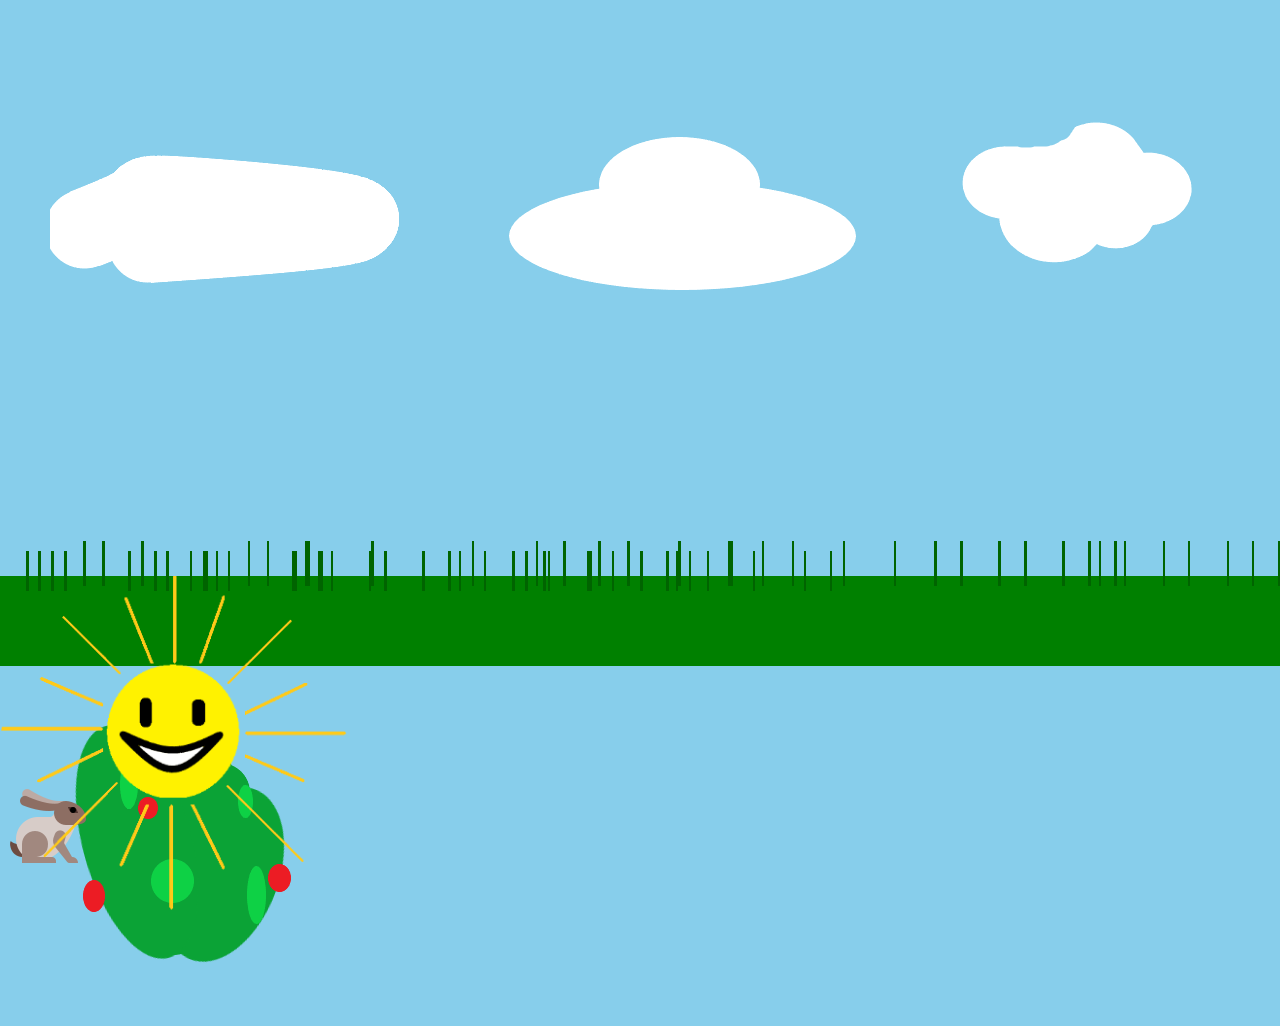
<file: animation/index.html>
<!DOCTYPE html>
<html lang="en">
<head>
  <meta charset="UTF-8">
  <meta http-equiv="X-UA-Compatible" content="IE=edge">
  <meta name="viewport" content="width=device-width, initial-scale=1.0">
  <title>Animation</title>
  <link rel="stylesheet" href="style.css">
</head>
<body>
  <div class="wrapper">
    <div class="sun">
      <img src="images/sun.png" alt="sun" class="sun__body">
    </div>
    <div class="cloud">
      <img src="images/cloud1.png" alt="cloud" class="cloud__first">
      <img src="images/cloud2.png" alt="cloud" class="cloud__second">
      <img src="images/cloud3.png" alt="cloud" class="cloud__third">
    </div>
    <div class="land">
      <div class="land__grow">
        <div class="gross1"></div>
        <div class="gross2"></div>
        <div class="gross3"></div>
        <div class="gross4"></div>
        <div class="gross5"></div>
        <div class="gross6"></div>
        <div class="gross7"></div>
        <div class="gross8"></div>
        <div class="gross9"></div>
        <div class="gross10"></div>
        <div class="gross11"></div>
        <div class="gross12"></div>
        <div class="gross13"></div>
        <div class="gross14"></div>
        <div class="gross15"></div>
        <div class="gross16"></div>
        <div class="gross17"></div>
        <div class="gross18"></div>
        <div class="gross19"></div>
        <div class="gross20"></div>
        <div class="gross21"></div>
        <div class="gross22"></div>
        <div class="gross23"></div>
        <div class="gross24"></div>
        <div class="gross25"></div>
        <div class="gross26"></div>
        <div class="gross27"></div>
        <div class="gross28"></div>
        <div class="gross29"></div>
        <div class="gross30"></div>
        <div class="gross31"></div>
        <div class="gross32"></div>
        <div class="gross33"></div>
        <div class="gross34"></div>
        <div class="gross35"></div>
        <div class="gross36"></div>
        <div class="gross37"></div>
        <div class="gross38"></div>
      </div>
      <div class="land__land"></div>
    </div>
    <div class="tree">
      <img src="images/folige.png" alt="folige" class="tree__folige">
      <div class="tree__pilar"></div>
    </div>
    <div class="rabbit">
      <img src="images/rabbit.png" alt="rabbit" class="rabbit__picture">
    </div>
  </div>
</body>
</html>
</file>
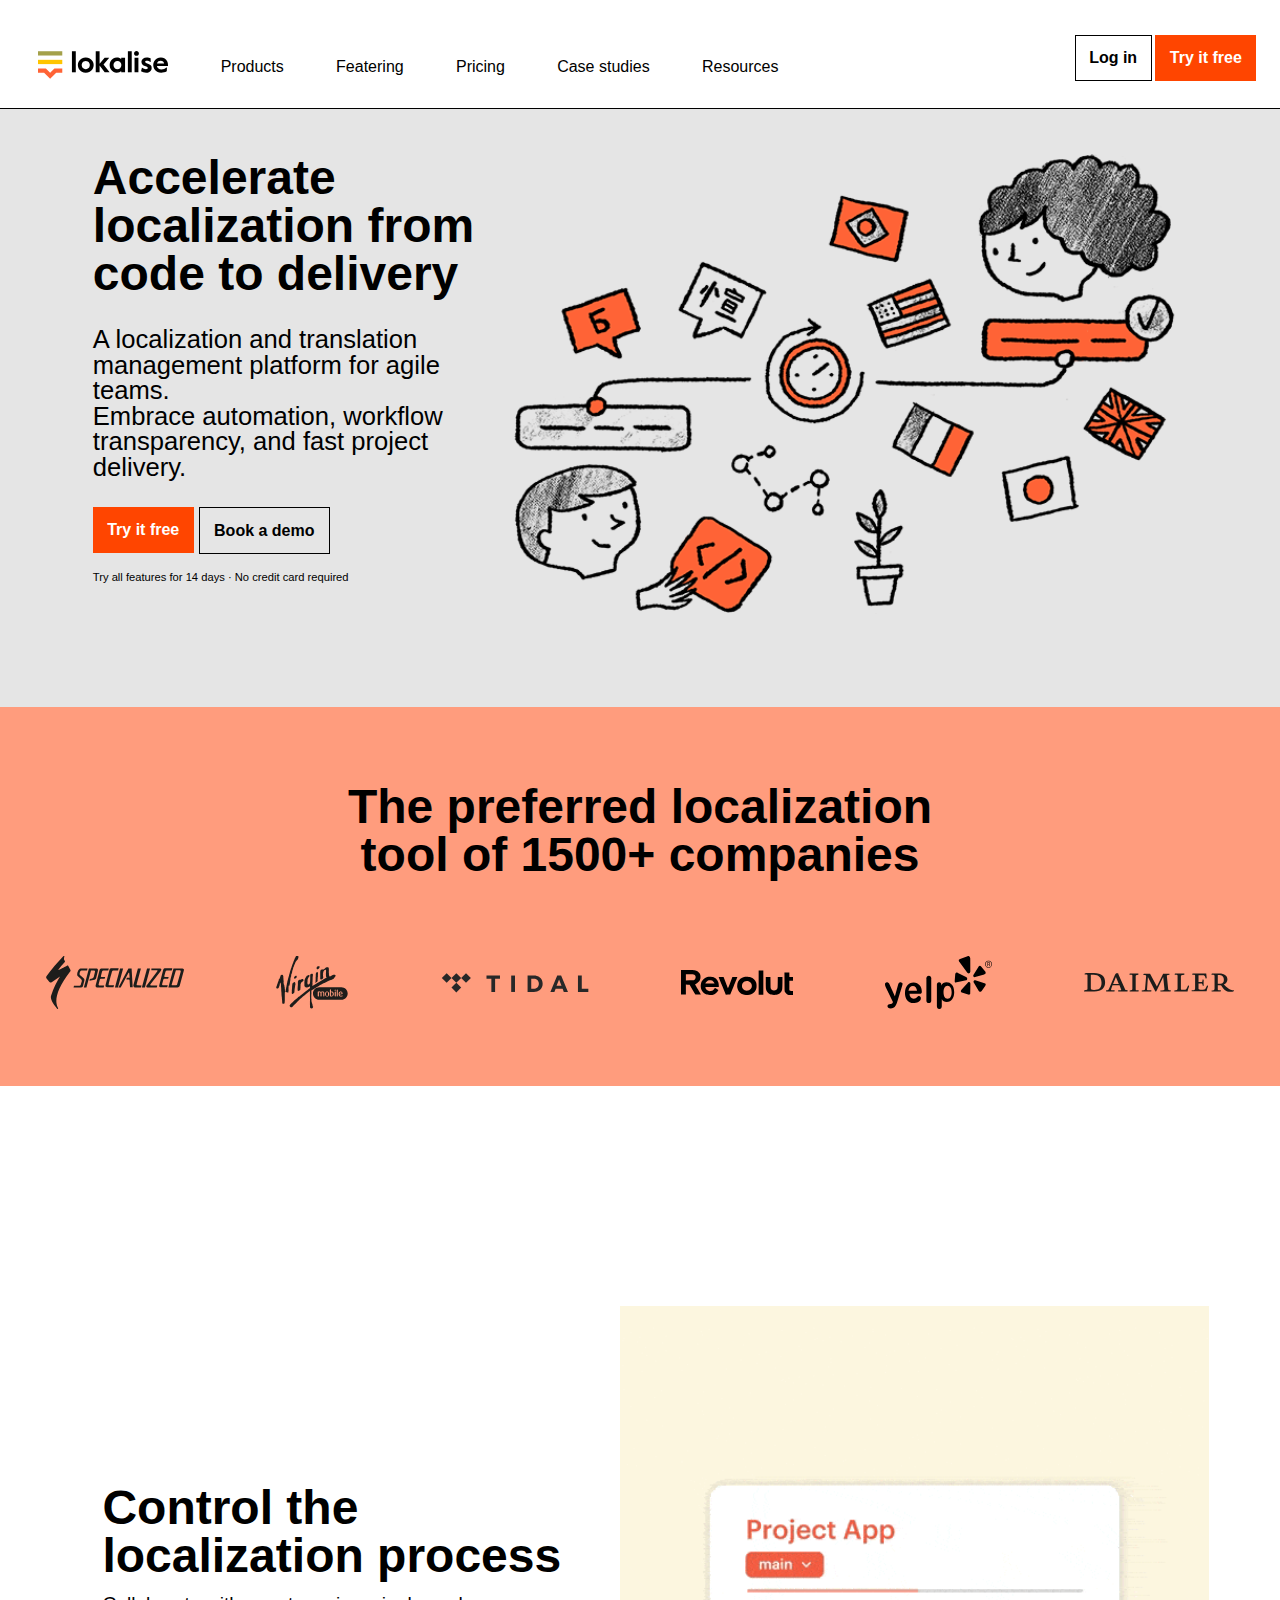
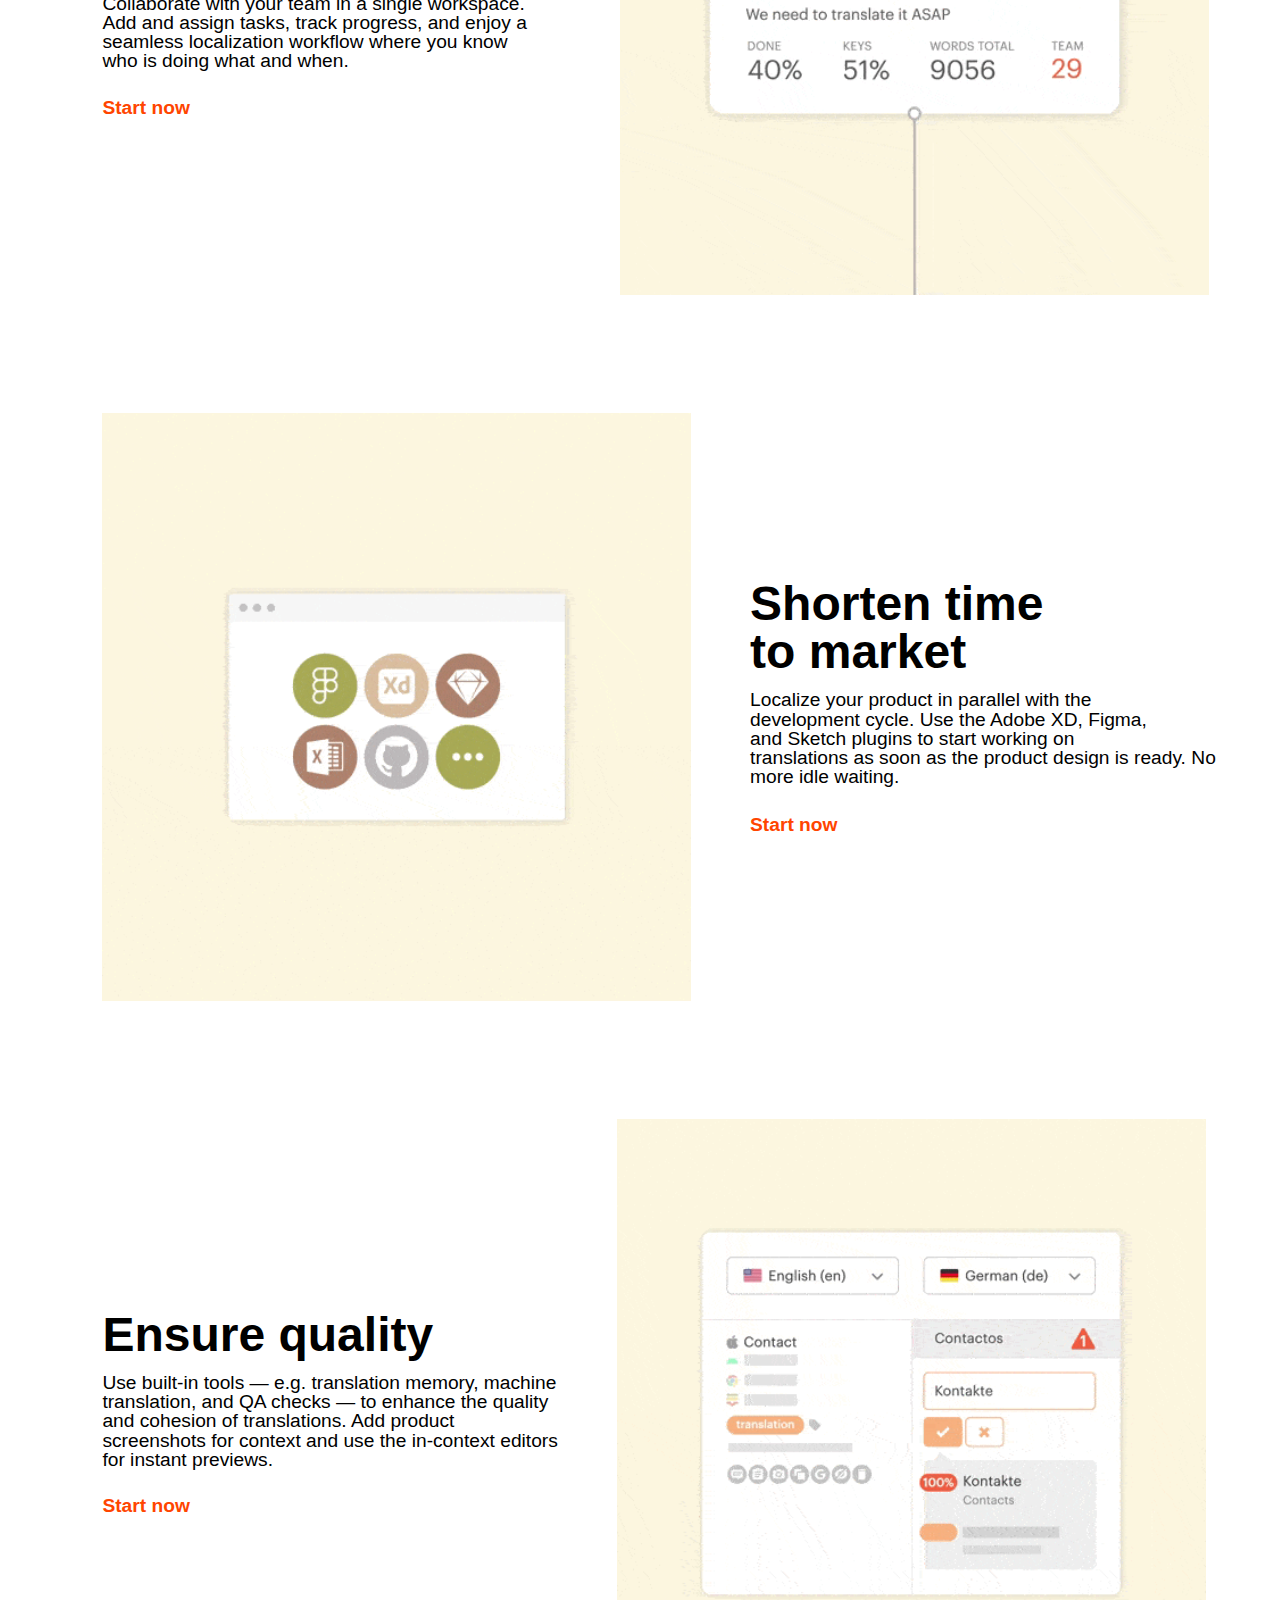
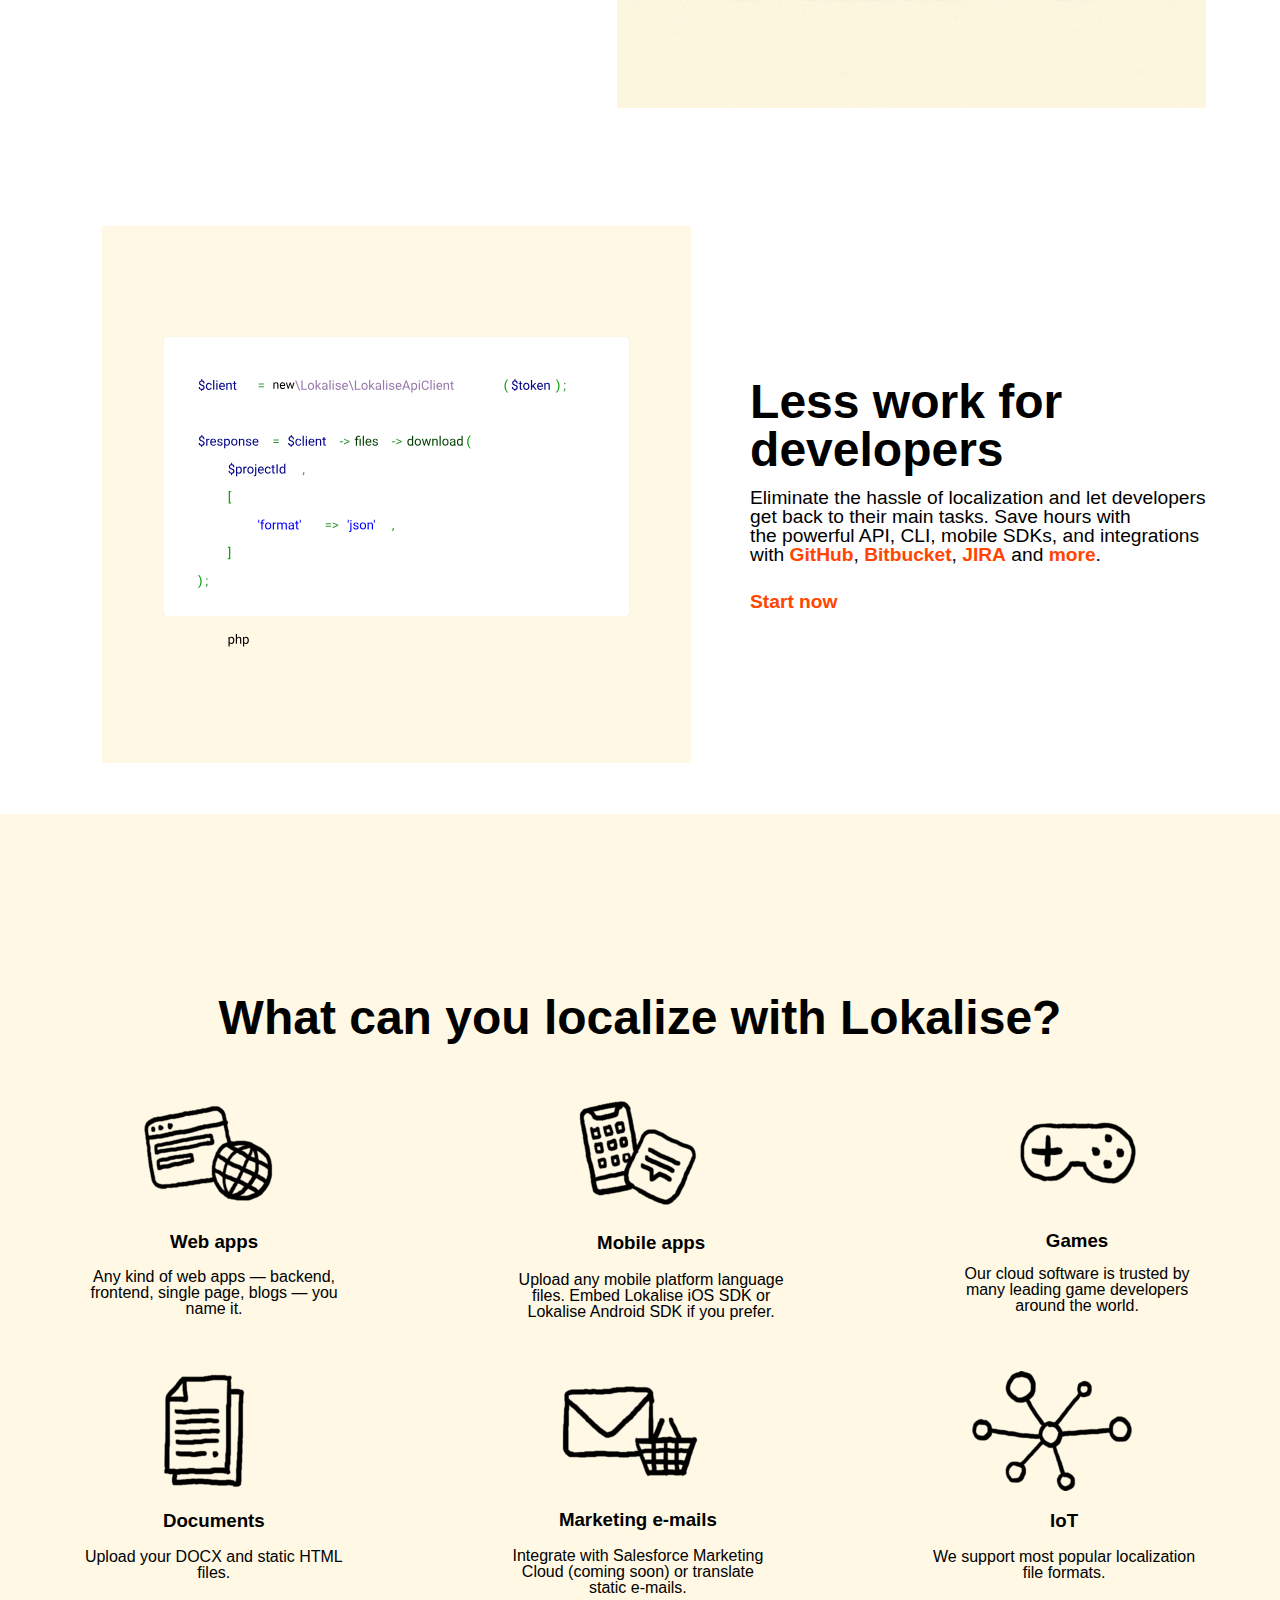
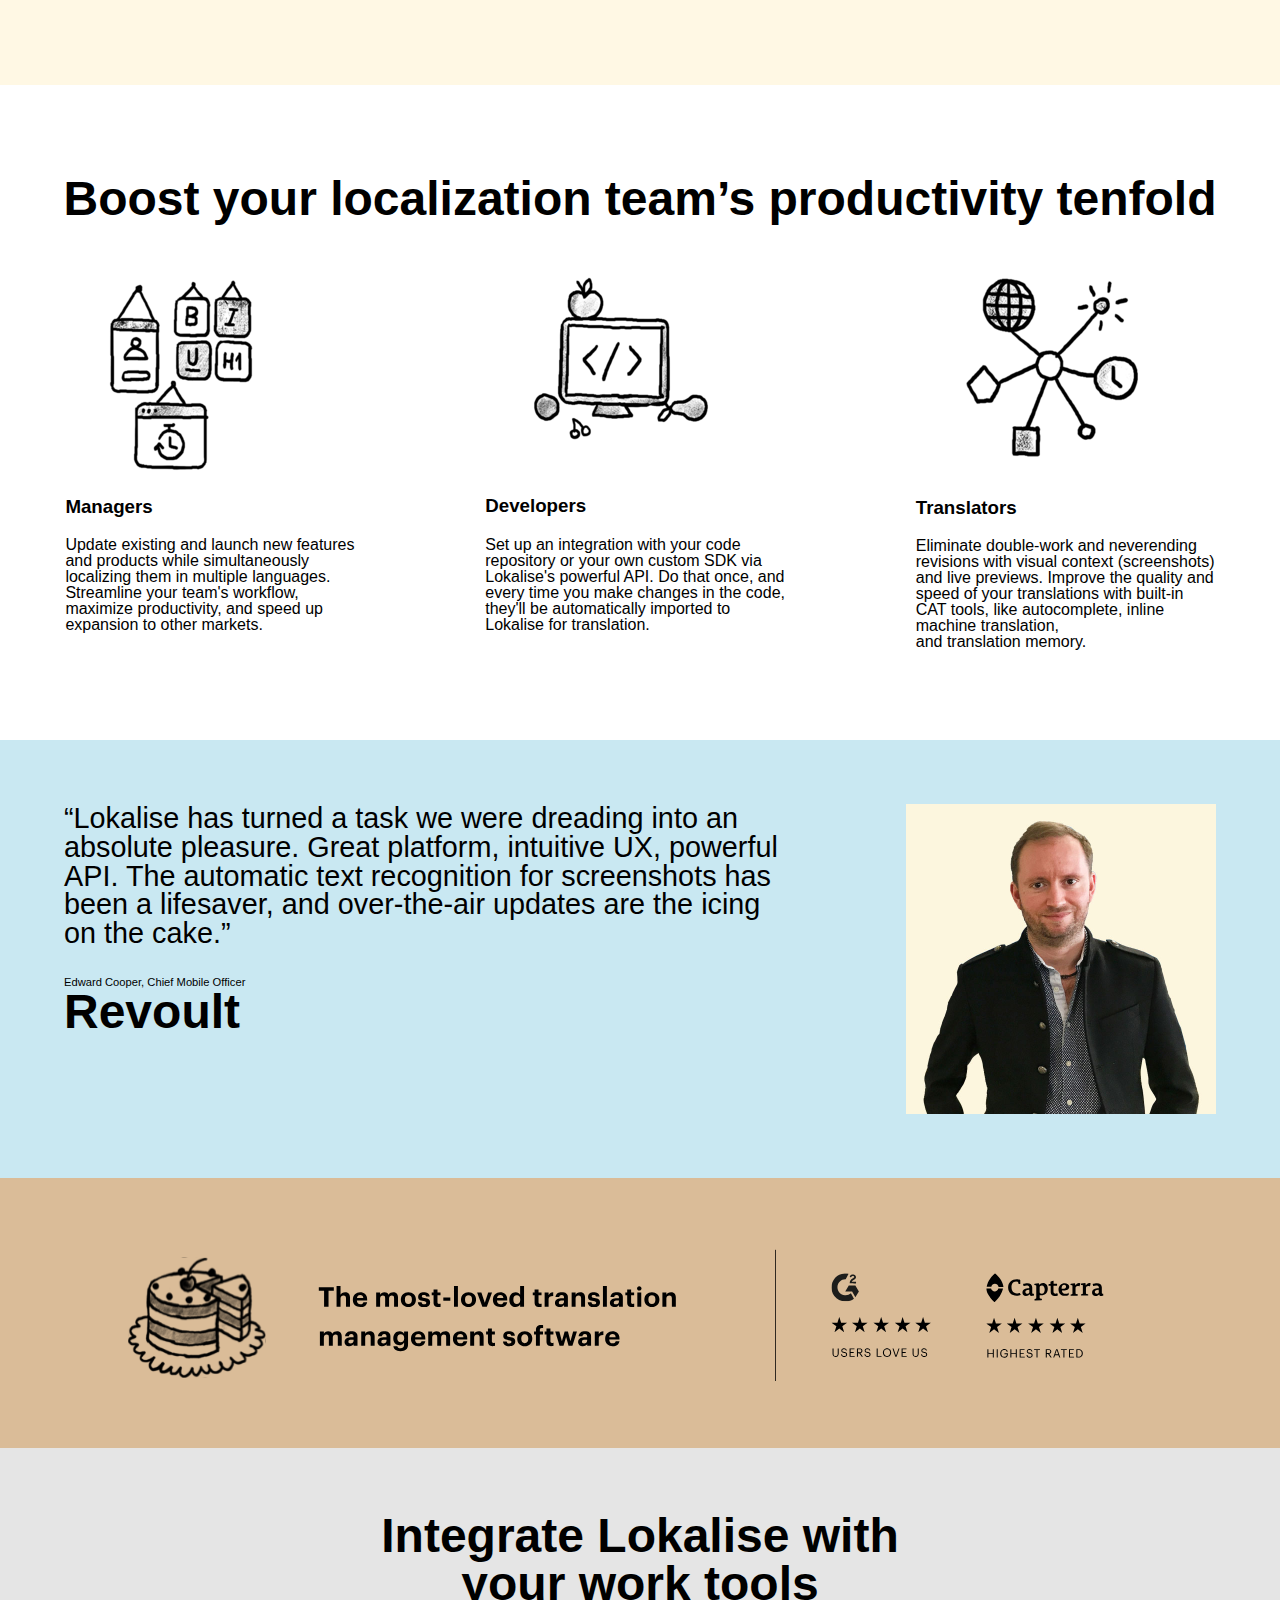
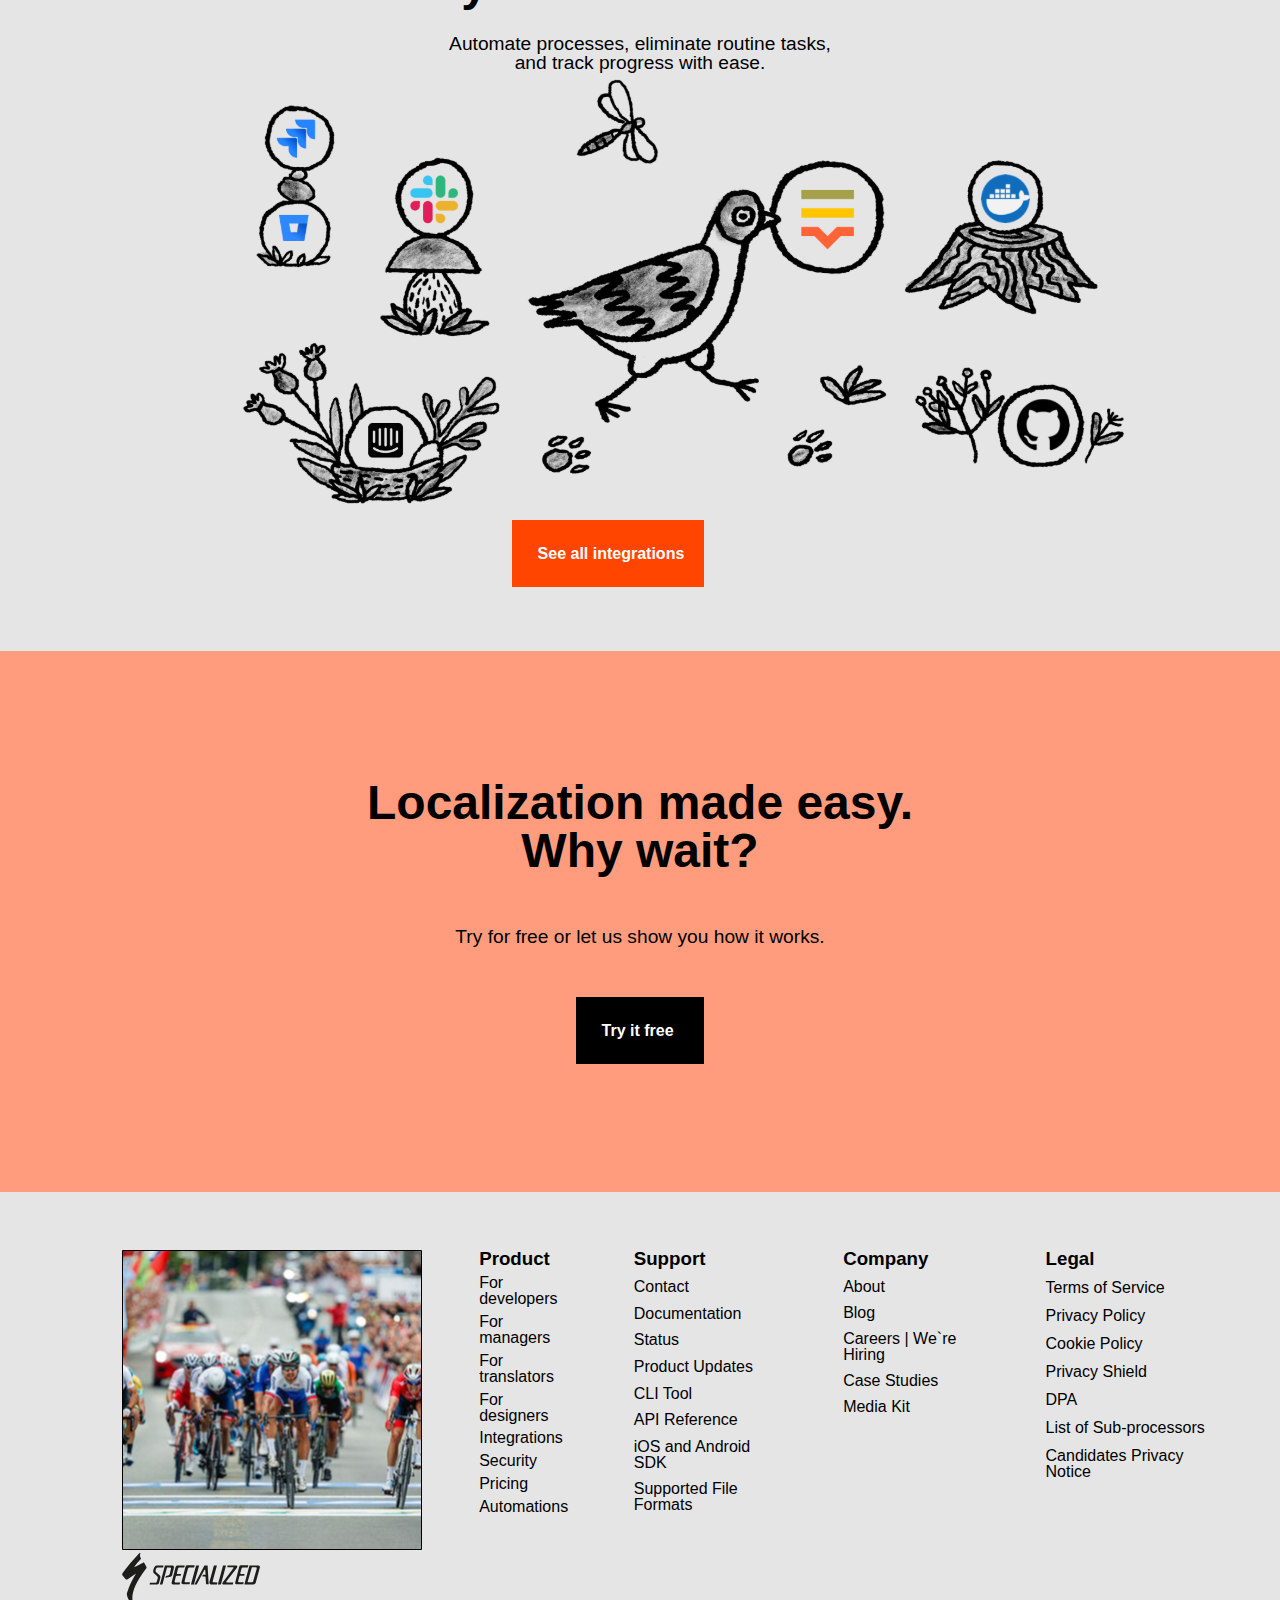
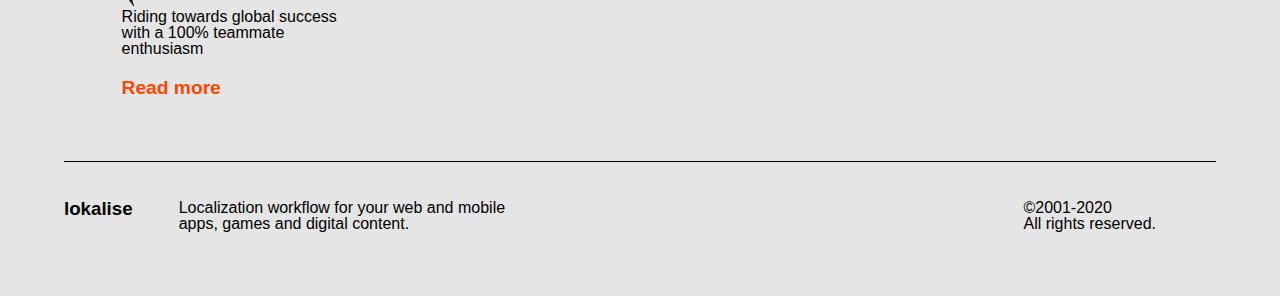
<file: simple_site/index.html>
<!DOCTYPE html>
<html lang="en">
<head>
  <meta charset="UTF-8">
  <meta http-equiv="X-UA-Compatible" content="IE=edge">
  <meta name="viewport" content="width=device-width, initial-scale=1.0">
  <title>A simple site</title>
  <link rel="stylesheet" href="style.css">
</head>
<body>
  <div class="wrapper">
    <header class="header">
      <div class="logo">
        <div class="logo__wrap">
          <a href="#" class="logo__link">
            <img src="images/logo.svg" alt="logo">
          </a>
        </div>
        <div class="logo__wrap">
          <ul class="menu">
            <li class="menu__item">
              <a href="#" class="menu__link">
                Products
              </a>
            </li>
            <li class="menu__item">
              <a href="#" class="menu__link">
                Featering
              </a>
            </li>
            <li class="menu__item">
              <a href="#" class="menu__link">
                Pricing
              </a>
            </li>
            <li class="menu__item">
              <a href="#" class="menu__link">
                Case studies
              </a>
            </li>
            <li class="menu__item">
              <a href="#" class="menu__link">
                Resources
              </a>
            </li>
          </ul>
        </div>
        <ul class="registration">
          <li class="registration__item">
            <a href="#" class="registration__login">
              Log in  
            </a>
          </li>
          <li class="registration__item">
            <a href="#" class="registration__free">
              Try it free  
            </a>
          </li>
        </ul>
      </div>
    </header>
    <main class="main">
      <div class="book">
        <div class="book__information">
          <h1 class="book__titel">Accelerate <br> localization from <br> code to delivery</h1>
          <p class="book__text">
            A localization and translation <br> management platform for agile teams.<br> Embrace automation, workflow <br> transparency, and fast project delivery.
          </p>
          <ul class="book__registration">
            <li class="book__item">
              <a href="#" class="book__login">
                Try it free
              </a>
            </li>
            <li class="book__item">
              <a href="#" class="book__free">
                Book a demo 
              </a>
            </li>
          </ul>
          <br>  
          <p class="book__sidetext">
            Try all features for 14 days · No credit card required
          </p>
        </div>
        <div class="book__img">
          <img src="images/main.svg" alt="img__main" class="book__picture">
        </div>
      </div>
      <div class="tool">
        <h2 class="tool__titel">The preferred localization <br> tool of 1500+ companies</h2>
        <div class="tool__img">
          <img src="images/spesialized.svg" alt="companie" class="tool__picture">
          <img src="images/viriqin.svg" alt="companie" class="tool__picture">
          <img src="images/tidal.svg" alt="companie" class="tool__picture">
          <img src="images/revoult.svg" alt="companie" class="tool__picture">
          <img src="images/yelp.svg" alt="companie" class="tool__picture">
          <img src="images/diamler.svg" alt="companie" class="tool__picture">
        </div>
      </div>
      <div class="exemple">
        <div class="exemple__innerblock">
          <div class="exemple__information">
            <h2 class="exemple__titel">Control the <br> localization process</h2>
            <p class="exemple__text">
              Collaborate with your team in a single workspace. <br> Add and assign tasks, track progress, and enjoy a <br> seamless localization workflow where you know <br> who is doing what and when.
            </p>
            <a href="#" class="exemple__link">
              Start now
            </a>
          </div>
          <img src="images/project_app.svg" alt="project_app" class="exemple__picture">
        </div>
        <div class="exemple__innerblock">
          <img src="images/apps.svg" alt="project_app" class="exemple__picture">
          <div class="exemple__information">
            <h2 class="exemle__titel">Shorten time <br> to market</h2>
            <p class="exemple__text">
              Localize your product in parallel with the <br> development cycle. Use the Adobe XD, Figma, <br> and Sketch plugins to start working on <br> translations as soon as the product design is ready. No more idle waiting.
            </p>
            <a href="#" class="exemple__link">
              Start now
            </a>
          </div>
        </div>
        <div class="exemple__innerblock">
          <div class="exemple__information">
            <h2 class="exemle__titel">Ensure quality</h2>
            <p class="exemple__text">
              Use built-in tools — e.g. translation memory, machine <br> translation, and QA checks — to enhance the quality <br> and cohesion of translations. Add product <br> screenshots for context and use the in-context editors <br> for instant previews.
            </p>
            <a href="#" class="exemple__link">
              Start now
            </a>
          </div>
          <img src="images/language.svg" alt="project_app" class="exemple__picture">
        </div>
        <div class="exemple__innerblock">
          <img src="images/php_exemple.svg" alt="project_app" class="exemple__picture">
          <div class="exemple__information">
            <h2 class="exemle__titel">Less work for <br> developers</h2>
            <p class="exemple__text">
              Eliminate the hassle of localization and let developers <br> get back to their main tasks. Save hours with <br> the powerful API, CLI, mobile SDKs, and integrations <br> with <a href="#" class="exemple__sublink">GitHub</a>, <a href="#" class="exemple__sublink">Bitbucket</a>, <a href="#" class="exemple__sublink">JIRA</a> and <a href="#" class="exemple__sublink">more</a>.
            </p>
            <a href="#" class="exemple__link">
              Start now
            </a>
          </div>
        </div>
      </div>
      <div class="product">
        <h2 class="product__titel">What can you localize with Lokalise?</h2>
        <div class="product__wrap">
          <div class="product__item">
            <img src="images/web_apps.svg" alt="icon" class="product__picture">
            <h3 class="product__titel">Web apps</h3>
            <p class="product__text">
              Any kind of web apps — backend, <br> frontend, single page, blogs — you <br> name it.
            </p>
          </div>
          <div class="product__item">
            <img src="images/mobile_apps.svg" alt="icon" class="product__picture">
            <h3 class="product__titel">Mobile apps</h3>
            <p class="product__text">
              Upload any mobile platform language <br> files. Embed Lokalise iOS SDK or <br> Lokalise Android SDK if you prefer. 
            </p>
          </div>
          <div class="product__item">
            <img src="images/games.svg" alt="icon" class="product__picture">
            <h3 class="product__titel">Games</h3>
            <p class="product__text">
              Our cloud software is trusted by <br> many leading game developers <br> around the world.
            </p>
          </div>
        </div>
        <div class="product__wrap">
          <div class="product__item">
            <img src="images/document.svg" alt="icon" class="product__picture">
            <h3 class="product__titel">Documents</h3>
            <p class="product__text">
              Upload your DOCX and static HTML <br> files.
            </p>
          </div>
          <div class="product__item">
            <img src="images/e-mails.svg" alt="icon" class="product__picture">
            <h3 class="product__titel">Marketing e-mails</h3>
            <p class="product__text">
              Integrate with Salesforce Marketing <br> Cloud (coming soon) or translate <br> static e-mails.
            </p>
          </div>
          <div class="product__item">
            <img src="images/IoT.svg" alt="icon" class="product__picture">
            <h3 class="product__titel">IoT</h3>
            <p class="product__text">
              We support most popular localization <br> file formats.
            </p>
          </div>
        </div>
      </div>
      <div class="system">
        <h2 class="system__titel">Boost your localization team’s productivity tenfold</h2>
        <div class="system__wrap">
          <div class="system__item">
            <img src="images/managers.svg" alt="icon" class="system__picture">
            <h3 class="system__first">Managers</h3>
            <p class="system__text">
              Update existing and launch new features <br> and products while simultaneously <br> localizing them in multiple languages. <br> Streamline your team's workflow, <br> maximize productivity, and speed up <br> expansion to other markets.
            </p>
          </div>
          <div class="system__item">
            <img src="images/developers.svg" alt="icon" class="system__picture">
            <h3 class="system__second">Developers</h3>
            <p class="system__text">
              Set up an integration with your code <br> repository or your own custom SDK via <br> Lokalise's powerful API. Do that once, and <br> every time you make changes in the code, <br> they'll be automatically imported to <br> Lokalise for translation.
            </p>
          </div>
          <div class="system__item">
            <img src="images/translators.svg" alt="icon" class="system__picture">
            <h3 class="system__third">Translators</h3>
            <p class="system__text">
              Eliminate double-work and neverending <br> revisions with visual context (screenshots) <br> and live previews. Improve the quality and <br> speed of your translations with built-in <br> CAT tools, like autocomplete, inline <br> machine translation, <br> and translation memory.
            </p>
          </div>
        </div>
      </div>
      <div class="developer">
        <div class="developer__information">
          <p class="developer__text">
            “Lokalise has turned a task we were dreading into an absolute pleasure. Great platform, intuitive UX, powerful API. The automatic text recognition for screenshots has been a lifesaver, and over-the-air updates are the icing on the cake.”
          </p>
          <p class="developer__sidetext">
            Edward Cooper, Chief Mobile Officer
          </p>
          <h2 class="developer__titel">Revoult</h2>
        </div>
        <img src="images/photo.svg" alt="project_app" class="developer__picture">
      </div>
      </div>
      <div class="mark">
        <div class="mark__wrap">
          <img src="images/marks.svg" alt="mark__pictures" class="mark__picture">
        </div>
      </div>
      <div class="Integrate">
        <h2 class="Integrate__title">Integrate Lokalise with <br> your work tools</h2>
        <p class="Integrate__text">
          Automate processes, eliminate routine tasks, <br> and track progress with ease.
        </p>
        <img src="images/bird.svg" alt="bird" class="Integrate__picture">
        <a href="#" class="Integrate__link">
          See all integrations
        </a>
      </div>
      <div class="advertise">
        <h2 class="advertise__title">Localization made easy. <br> Why wait?</h2>
        <p class="advertise__text">
          Try for free or let us show you how it works.
        </p>
        <a href="#" class="advertise__link">
          Try it free
        </a>
      </div>
      <div class="library">
        <div class="library__wrap">
          <img src="images/bike.svg" alt="bike" class="library__picture">
          <br>
          <img src="images/spesialized.svg" alt="spesialized" class="library__picture">
          <p class="library__text">Riding towards global success <br> with a 100% teammate <br> enthusiasm</p>
          <a href="#" class="library__sublink">Read more</a>
        </div>
        <div class="library__wrap">
          <h3 class="library__subtitle">Product</h3>
          <a href="#" class="library__link">For developers</a>
          <a href="#" class="library__link">For managers</a>
          <a href="#" class="library__link">For translators</a>
          <a href="#" class="library__link">For designers</a>
          <a href="#" class="library__link">Integrations</a>
          <a href="#" class="library__link">Security</a>
          <a href="#" class="library__link">Pricing</a>
          <a href="#" class="library__link">Automations</a>
        </div>
        <div class="library__wrap">
          <h3 class="library__subtitle">Support</h3>
          <a href="#" class="library__link">Contact</a>
          <a href="#" class="library__link">Documentation</a>
          <a href="#" class="library__link">Status</a>
          <a href="#" class="library__link">Product Updates</a>
          <a href="#" class="library__link">CLI Tool</a>
          <a href="#" class="library__link">API Reference</a>
          <a href="#" class="library__link">iOS and Android SDK</a>
          <a href="#" class="library__link">Supported File Formats</a>
        </div>
        <div class="library__wrap">
          <h3 class="library__subtitle">Company</h3>
          <a href="#" class="library__link">About</a>
          <a href="#" class="library__link">Blog</a>
          <a href="#" class="library__link">Careers | We`re Hiring</a>
          <a href="#" class="library__link">Case Studies</a>
          <a href="#" class="library__link">Media Kit</a>
        </div>
        <div class="library__wrap">
          <h3 class="library__subtitle">Legal</h3>
          <a href="#" class="library__link">Terms of Service</a>
          <a href="#" class="library__link">Privacy Policy</a>
          <a href="#" class="library__link">Cookie Policy</a>
          <a href="#" class="library__link">Privacy Shield</a>
          <a href="#" class="library__link">DPA</a>
          <a href="#" class="library__link">List of Sub-processors</a>
          <a href="#" class="library__link">Candidates Privacy Notice</a>
        </div>
      </div>
    </main>
    <footer class="footer">
      <div class="footer__wrap">
        <h3 class="footer__title">lokalise</h3>
        <p class="footer__text">
          Localization workflow for your web and mobile <br> apps, games and digital content.
        </p>
        <p class="footer__subtext">
          ©2001-2020 <br> All rights reserved.
        </p>
      </div>
    </footer>
  </div>
</body>
</html>
</file>
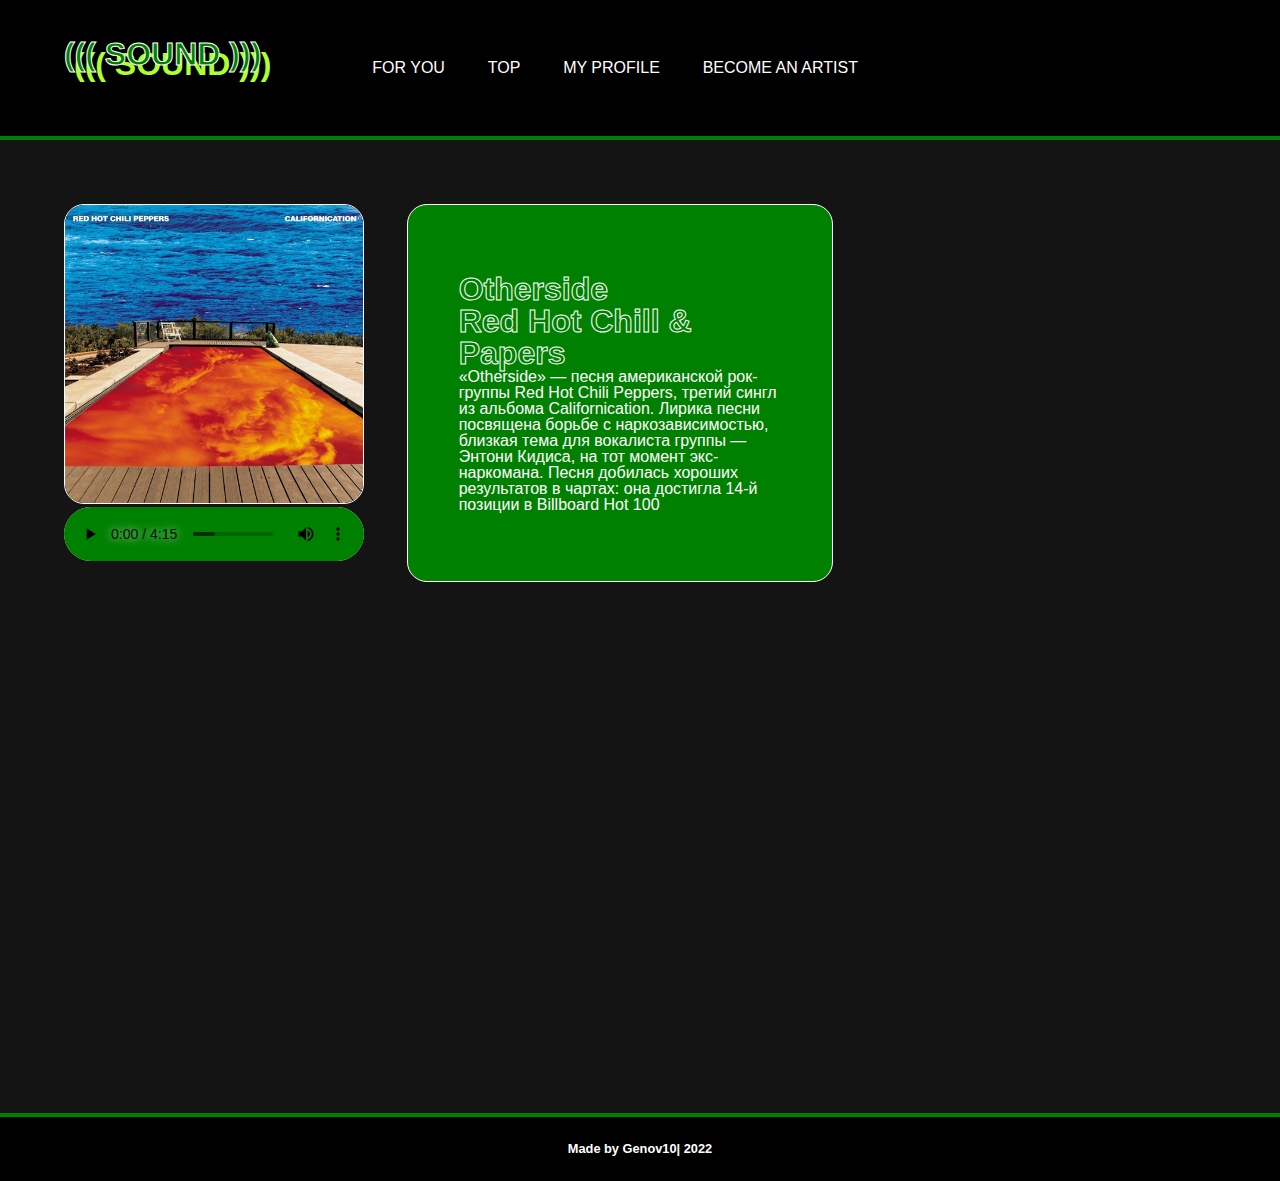
<file: sound/index.html>
<!DOCTYPE html>
<html lang="en">
<head>
    <meta charset="UTF-8">
    <meta http-equiv="X-UA-Compatible" content="IE=edge">
    <meta name="viewport" content="width=device-width, initial-scale=1.0">
    <title>sound</title>
    <link rel="stylesheet" href="css/style.css">
</head>
<body>
    <div class="wrapper">
        <header class="header">
            <div class="logo">
                <div class="logo__wrap">
                    <a href="#">
                        <h1>
                           ((( SOUND )))
                        </h1>
                    </a>
                </div>
                <ul class="menu">
                    <li class="menu__item">
                        <a href="#" class="menu__link">
                            FOR YOU
                        </a>
                    </li>
                    <li class="menu__item">
                        <a href="#" class="menu__link">
                            TOP
                        </a>
                        <ul class="menu__submenu">
                            <li class="menu__sublink">
                                <a href="#">
                                    IN YOUR COUNTRY 
                                </a>
                            </li>
                            <li class="menu__sublink">
                                <a href="#">
                                    AROUND THE WOLD
                                </a>
                            </li>
                            <li class="menu__sublink">
                                <a href="#">
                                    CHOOSE COUNTRY
                                </a>
                                <ul class="menu__subsubmenu">
                                    <li class="menu__subsublink">
                                        <a href="#">
                                            UKRAINE  
                                        </a>
                                    </li>
                                    <li class="menu__subsublink">
                                        <a href="#">
                                            USA
                                        </a>
                                    </li>
                                    <li class="menu__subsublink">
                                        <a href="#">
                                            UK
                                        </a>
                                    </li>
                                    <li class="menu__subsublink">
                                        <a href="#">
                                            ITALY
                                        </a>
                                    </li>
                                    <li class="menu__subsublink">
                                        <a href="#">
                                            SPAIN
                                        </a>
                                    </li>
                                </ul>
                            </li>
                        </ul>
                    </li>
                    <li class="menu__item">
                        <a href="#" class="menu__link">
                            MY PROFILE
                        </a>
                        <ul class="menu__submenu">
                            <li class="menu__sublink">
                                <a href="#">
                                    FAVOURITE
                                </a>
                            </li>
                            <li class="menu__sublink">
                                <a href="#">
                                    PLAYLISTS
                                </a>
                            </li>
                            <li class="menu__sublink">
                                <a href="#">
                                    ARTISTS
                                </a>
                            </li>
                        </ul>
                    </li>
                    <li class="menu__item">
                        <a href="#" class="menu__link">
                            BECOME AN ARTIST
                        </a>
                    </li>
                </ul>
            </div>
        </header>
        <main class="main">
            <div class="main__wrap">
                <div class="main__conteiner">
                    <img src="img/title.jpg" alt="title" class="main__picture">
                    <audio id="audio" controls autoplay src="audio/otherside.mp3">
                        Браузер не поддерживает воспроизведение звуковых медиафайлов
                    </audio>
                </div>
                <div class="main__conteiner">
                    <div class="main__infomation">
                        <h2 class="main__title">
                            Otherside
                            <br>
                            Red Hot Chill & Papers 
                        </h2>
                        <p class="main__text">
                            «Otherside» — песня американской рок-группы Red Hot Chili Peppers, третий сингл из альбома Californication. Лирика песни посвящена борьбе с наркозависимостью, близкая тема для вокалиста группы — Энтони Кидиса, на тот момент экс-наркомана. Песня добилась хороших результатов в чартах: она достигла 14-й позиции в Billboard Hot 100 
                        </p>
                    </div>
                </div>
            </div>
            <iframe class="main__video" src="https://www.youtube.com/embed/rn_YodiJO6k" title="YouTube video player" frameborder="0" allow="accelerometer; autoplay; clipboard-write; encrypted-media; gyroscope; picture-in-picture" allowfullscreen></iframe>
        </main>
        <footer class="footer">
            <h3>Made by Genov10| 2022</h3>
        </footer>
        <script src="script/script.js"></script>
    </div>
</body>
</html>
</file>
<file: animation/style.css>
/* RESET */
*,
*::after,
*::before {
  box-sizing: border-box;
  margin: 0;
  padding: 0;
}

html {
  font-size: 16px;
}

body {
  line-height: 1;
  font-size: 1rem;
  font-family:Arial, Helvetica, sans-serif;
  background-color: skyblue;
  overflow: hidden;
}

a,
p {
  text-decoration: none;
  color: white;
}

ol, ul {
  list-style: none;
  font-size: 0;
}
/* SUN */

.sun {
  position: absolute;
  animation: sunFlying 20s infinite;
  z-index: 99999;
}

.sun__body {
  border-radius: 50%;
  width: 350px;
  height: 350px;
}

.sun__body:hover {
  transform: rotate(400deg);
  transform: scale(1.3);
  transition: all 5s;
}

@keyframes sunFlying {
  from,
  to {
    left: -30%;
    top: 2%;
    transform: rotate(-300deg);
  }
  20% {
    left: 5%;
    top: 0%;
    transform: rotate(-90deg);
  }
  25% {
    left: 30%;
    top: 2%;
    transform: rotate(-120deg);
  }
  30% {
    left: 9%;
    top: 6%;
    transform: rotate(-170deg);
  }
  50% {
    left: 50%;
    top: 2%;
    transform: rotate(-30deg);
  }
  65% {
    left: 61%;
    top: 0%;
    transform: rotate(-100deg);
  }
  80% {
    left: 79%;
    top: 10%;
    transform: rotate(-200deg);
  }
}
/*  SKY */
[class*="cloud"] {
  position: absolute;
}

.cloud {
  top: 1%;
  animation: blowCloud 20s infinite;
}

@keyframes blowCloud {
  from {
    left: 120%;
    top: 1%;
  }
  to {
    left: -100%;
  }
}


.cloud__first {
  top: 20px;
  left: 50px;
}

.cloud__second {
  top: 30px;
  left: 500px;
}

.cloud__third {
  top: 10px;
  left: 900px;
}

/* GROSS */
.land {
  position: relative;
  margin-top: 45%;
  z-index: 99;
}

[class*="gross"] {
  width: 13%;
  height: 40px;
  border-left: 3px solid darkgreen;
  border-right: 2px solid darkgreen;
  position: absolute;
  top: -25px;
  animation: growGross 2s linear infinite;
}

[class*="5"],
[class*="7"],
[class*="3"] {
  height: 45px;
  top: -35px;
}

.gross1 {
  left: 2%;
}

.gross2 {
  left: 3%;
}

.gross3 {
  left: 6.5%;
}

.gross4 {
  left: 5%;
}

.gross5 {
  left: 8%;
}

.gross6 {
  left: 10%;
}

.gross7 {
  left: 11%;
}

.gross8 {
  left: 12%;
}

.gross9 {
  left: 13%;
}

.gross10 {
  left: 4%;
}

.gross11 {
  left: 16%;
}

.gross12 {
  left: 50%;
}

.gross13 {
  left: 53%;
}

.gross14 {
  left: 23%;
}

.gross15 {
  left: 24%;
}

.gross16 {
  left: 25%;
}

.gross17 {
  left: 29%;
}

.gross18 {
  left: 30%;
}

.gross19 {
  left: 33%;
}

.gross20 {
  left: 35%;
}

.gross21 {
  left: 40%;
}

.gross22 {
  left: 41%;
}

.gross23 {
  left: 44%;
}

.gross24 {
  left: 46%;
}

.gross25 {
  left: 46.7%;
}

.gross26 {
  left: 42.4%;
}

.gross27 {
  left: 49%;
}

.gross28 {
  left: 50%;
}

.gross29 {
  left: 52%;
}

.gross30 {
  left: 53%;
}

.gross31 {
  left: 73%;
}

.gross32 {
  left: 75%;
}

.gross33 {
  left: 78%;
}

.gross34 {
  left: 80%;
}

.gross35 {
  left: 83%;
}

.gross36 {
  left: 85%;
}

.gross37 {
  left: 87%;
}

.gross38 {
  left: 57%;
}

@keyframes growGross {
  from,
  to {
    transform:skewX(5deg);
  }
  50% {
    transform:skewX(35deg);
  }
}

.land__land {
  height: 90px;
  background-color: green
}

.tree__folige {
  position: absolute;
  animation: growFolige 15s forwards;
}

@keyframes growFolige {
  from {
    width: 0;
    left: 79%;
    bottom: 180px;
  }
  50% {
    width: 0;
    left: 79%;
    bottom: 180px;
  }
  to {
    width: 40%;
    left: 61%;
    bottom: 120px;
  }
}

.tree__pilar {
  position: absolute;
  background-color: brown;
  left: 79%;
  bottom: 33px;
  border-top-left-radius: 50px;
  border-top-right-radius: 50px;
  animation: growPilar 8s forwards;
}

@keyframes growPilar {
  from {
    width: 10px;
    height: 40px;
  }
  to{
    width: 40px;
    height: 200px;
  }
}

/* RABBIT */
.rabbit__picture {
  position: absolute;
  bottom: 25px;
  animation: jump 5s forwards;
  z-index: 99;
}

@-webkit-keyframes jump {
  from {
    -webkit-transform: translate3d(0, 0, 0);
    transform: translate3d(0, 0, 0);
  }

  10% {
    -webkit-transform: translate3d(100px, -15px, 0);
    transform: translate3d(100px, -15px, 0);
  }
  20% {
    -webkit-transform: translate3d(200px, 15px, 0);
    transform: translate3d(200px, 15px, 0);
  }
  30% {
    -webkit-transform: translate3d(300px, -15px, 0);
    transform: translate3d(300px, -15px, 0);
  }
  40% {
    -webkit-transform: translate3d(400px, 15px, 0);
    transform: translate3d(400px, 15px, 0);
  }
  50% {
    -webkit-transform: translate3d(500px, -15px, 0);
    transform: translate3d(500px, -15px, 0);
  }
  60% {
    -webkit-transform: translate3d(600px, 15px, 0);
    transform: translate3d(600px, 15px, 0);
  }
  70% {
    -webkit-transform: translate3d(700px, -15px, 0);
    transform: translate3d(700px, -15px, 0);
  }
  80% {
    -webkit-transform: translate3d(800px, 15px, 0);
    transform: translate3d(800px, 15px, 0);
  }
  90% {
    -webkit-transform: translate3d(900px, -15px, 0);
    transform: translate3d(900px, -15px, 0);
  }
  to {
    -webkit-transform: translate3d(1000px, 5px, 0);
    transform: translate3d(1000px, 5px, 0);
  }
}
</file>
<file: simple_site/style.css>
/* RESET */
*,
*::after,
*::before {
  box-sizing: border-box;
  margin: 0;
  padding: 0;
}

html {
  font-size: 16px;
}

body {
  line-height: 1;
  font-size: 1rem;
  font-family:Graphik LC TT, Helvetica, sans-serif;
  background-color: #E5E5E5;
}

a,
p {
  text-decoration: none;
}

a:hover {
  text-decoration: underline;
}

h1,
h2 {
  font-weight: bold;
  font-size: 3rem;
}

ol, ul {
  list-style: none;
  font-size: 0;
  color: black;
}

/* HEADER */
.logo,
.menu {
  display: flex;
  flex-direction: row;
  white-space: nowrap;
}

.header {
  position: fixed;
  top: 0%;
  width: 100%;
  padding-top: 2%;
  border-bottom: 1px solid black;
  background-color: white;
}

.logo {
  margin-left: 3%;
  display: flex;
  align-items: center;
}

.menu__item {
  margin-left: 15%;
}

.menu__link {
  font-size: 1rem;
  color: black;
}

.menu__link:hover {
  color: orangered; 
  transition: all 0.7s;
}

.registration {
  margin: 2% 0% 1% 45%;
  display: flex;
  width: 120px;
  height: 45px;
}

.registration__item {
  display: block;
  width: 120px;
  height: 45px;
  white-space: nowrap;
}

.registration__login {
  padding: 28%;
  font-size: 1rem;
  font-weight: bold;
  color: black;
  outline: 1px solid black;
}

.registration__free {
  padding: 20%;
  margin-left: 44%;
  font-weight: bold;
  font-size: 1rem;
  color: white;
  background-color: orangered;
}

/* MAIN */
.main {
  margin-top: 12%;
}

/* BLOCK1 */
.book {
  display: flex;
  width: 95%;
  margin: auto;
}

.book__information {
  margin-left: 5%;
}

.book__text {
  margin-top: 7%;
  font-size: 1.6rem;
}

.book__picture {
  width: 90%;
}

.book__registration {
  display: flex;
  flex-direction: row;
  margin-top: 10%;
  white-space: nowrap;
}

.book__login {
  padding: 20%;
  color: white;
  font-size: 1rem;
  font-weight: bold;
  background-color: orangered;
}

.book__free {
  padding: 14%;
  margin-left: 35%;
  font-size: 1rem;
  font-weight: bold;
  color: black;
  outline: 1px solid black;
}

.book__login:hover,
.book__free:hover,
.registration__login:hover,
.registration__free:hover {
  color: white;
  background-color: black;
  transition: all 0.7s;
}

.book__sidetext {
  display: block;
  margin-top: 4%;
  font-size: 0.7rem;
}

/* BLOCK2 */
.tool {
  margin-top: 7%;
  padding: 6% 0%;
  background-color: #FF9C7D;
}

.tool__titel {
  text-align: center;
}

.tool__img {
  display: flex;
  justify-content: space-around;
  padding-top: 6%;
}

/* BLOCK3 */
.exemple {
  padding: 8% 0% 4% 8%;
  background-color: white;
}

.exemple__innerblock {
  margin-top: 10%;
  display: flex;
  flex-direction: row;
}

.exemple__picture {
  width: 50%;
  margin-right: 5%;
}

.exemple__information {
  padding-right: 5%;
  display: flex;
  flex-direction: column;
  justify-content: center;
}

.exemple__text {
  margin-top: 3%;
  font-size: 1.2rem;
}

.exemple__sublink {
  color: orangered;
  font-size: 1.2rem;
  font-weight: bold;
}

.exemple__link {
  display: block;
  margin-top: 6%;
  color: orangered;
  font-size: 1.2rem;
  font-weight: bold;
}

.exemple__sublink:hover,
.exemple__link:hover {
  color: orangered;
  transition: all 0.7s;
}

/* BLOCK4 */
.product {
  padding: 7% 0%;
  background-color: #FFF8E4;
}

.product__titel {
  margin-top: 7%;
  text-align: center;
}

.product__wrap {
  margin-top: 4%;
  display: flex;
  justify-content: space-around;
}

.product__picture {
  margin-left: 15%;
}

.product__text {
  margin-top: 7%;
  text-align: center;
}

/* BLOCK5 */
.system {
  padding: 7% 0%;
  background-color: white;
}

.system__titel {
  text-align: center;
}

.system__wrap {
  margin-top: 4%;
  display: flex;
  justify-content: space-around;
}

.system__first {
  margin-top: 7%;
}

.system__second {
  margin-top: 18%;
}

.system__third {
  margin-top: 13%;
}

.system__picture {
  margin-left: 15%;
}

.system__text {
  margin-top: 7%;
}

/* BLOCK6 */
.developer {
  display: flex;
  background: #C9E8F2;
}

.developer__information {
  margin: 5%;
}

.developer__text {
  font-size: 1.8rem;
}

.developer__sidetext {
  display: block;
  margin-top: 4%;
  font-size: 0.7rem;
}

.developer__picture {
  width: 25%;
  margin: 5%;
}

/* BLOCK7 */
.mark {
  padding: 5% 0%;
  background: #DABC98;
}

.mark__picture {
  margin: 0% 10%;
  width: 80%;
}

/* BLOCK8 */
.Integrate {
  margin: 5% 0;
}
.Integrate__title {
  text-align: center;
}

.Integrate__text {
  margin-top: 2%;
  text-align: center;
  font-size: 1.2rem;
}

.Integrate__picture {
  margin-left: 13%;
}

.Integrate__link {
  display: block;
  padding: 2%;
  width: 15%;
  margin-left: 40%;
  font-weight: bold;
  color: white;
  white-space: nowrap;
  background-color: orangered;
}

.Integrate__link:hover {
  color: white;
  background-color: black;
  transition: all 0.7s;
}

/* BLOCK9 */
.advertise {
  padding: 10% 0%;
  background: #FF9C7D;
}

.advertise__title {
  text-align: center;
}

.advertise__text {
  margin-top: 4%;
  text-align: center;
  font-size: 1.2rem;
}

.advertise__link {
  display: block;
  padding: 2%;
  width: 10%;
  margin-top: 4%;
  margin-left: 45%;
  font-weight: bold;
  color: white;
  white-space: nowrap;
  background-color: black;
}

/* BLOCK10 */
.library {
  display: flex;
  flex-direction: row;
  width: 90%;
  margin-left: 5%;
}

.library__wrap {
  margin-top: 5%;
  margin-left: 5%;
}

.library__sublink {
  display: block;
  margin-top: 7%;
  color: orangered;
  font-size: 1.2rem;
  font-weight: bold;
}

.library__link {
  display: block;
  margin-top: 7%;
  color: black; 
}

.library__sublink:hover,
.library__link:hover {
  color: orangered;
  transition: all 0.7s; 
}

/* FOOTER */
.footer__wrap {
  display: flex;
  flex-direction: row;
  width: 90%;
  margin: 5%;
  padding-top: 3%;
  border-top: 1px solid #000;
}

.footer__text {
  margin-left: 4%;
}

.footer__subtext {
  margin-left: 45%;
}
</file>
<file: sound/css/style.css>
/* RESET */
*,
*::after,
*::before {
    box-sizing: border-box;
    margin: 0;
    padding: 0;
}

html {
    font-size: 16px;
}

body {
    line-height: 1;
    font-size: 1rem;
    font-family:Arial, Helvetica, sans-serif;
    background-color: #141414;
}

a,
p {
    text-decoration: none;
    color: white;
}

ol, ul {
    list-style: none;
    font-size: 0;
}

/* HEADER */
.header {
    background: black;
    border-bottom: 4px solid green;
}

/* LOGO */
.logo {
    display: flex;
    flex-direction: row;
}

.logo__wrap {
    margin: 3% 5%;
}

h1 {
    text-shadow: 10px 10px 0px greenyellow;
}

h1,
h2 {
    font-size: 2rem;
    color: green;
    -webkit-text-stroke: 1px white;  
}

/* MENU */
.menu {
    white-space: nowrap;
    margin: 3%  2%;
}

.menu__item {
    padding: 6%;
    position: relative;
    font-size: 1rem;
    display: inline-block;
}

.menu__item:hover {
    background-color: green;
    outline: 1px solid white;
}

.menu__submenu {
    display: none;
    position: absolute;
}

.menu__item:hover .menu__submenu {
    display: block;
    top: 60px;
    left: 0;
}


.menu__sublink,
.menu__subsublink {
    display: block;
    padding: 12px;
    width: auto;
    height: 50px;
    white-space: nowrap;
    background: green;
    border: 1px solid white;
    font-size: 1rem;
}


.menu__subsubmenu {
    display: none;
}

.menu__subsublink {
    position: relative;
    top: -30px;
    left: 168px;
}

.menu__sublink:hover .menu__subsubmenu {
    display: block;
}

/* MAIN */
.main__wrap {
    display: flex;
    justify-content: center;
    margin: 5%;

} 

.main__container {
    display: flex;
}

.main__picture {
    width: 100%;
    border-radius: 20px;
    border: 1px solid white;
}

#audio::-webkit-media-controls-panel,
#audio::-webkit-media-controls-timeline-container,
#audio::-webkit-media-controls-current-time-display,
#audio::-webkit-media-controls-time-remaining-display,
#audio::-webkit-media-controls-timeline,
#audio::-webkit-media-controls-volume-slider-container,
#audio::-webkit-media-controls-volume-slider {
	background: green;
	color: black;
}

.main__infomation {
    width: 50%;
    padding: 8% 6%;
    margin: 0% 5%;
    background-color: green;
    border: 1px solid white;
    border-radius: 20px;
}

.main__text {
    display: inline-block;
}

.main__video {
    /* width: 125%; */
    height: 400px;
    width: 50%;
    margin-left: 25%;
}

/* FOOTER */

h3 {
    padding: 2%;
    margin-top: 5%;
    background-color: black;
    border-top: 4px solid green;
    text-align: center;
    font-size: 0.8rem;
    color: white;
}
</file>
